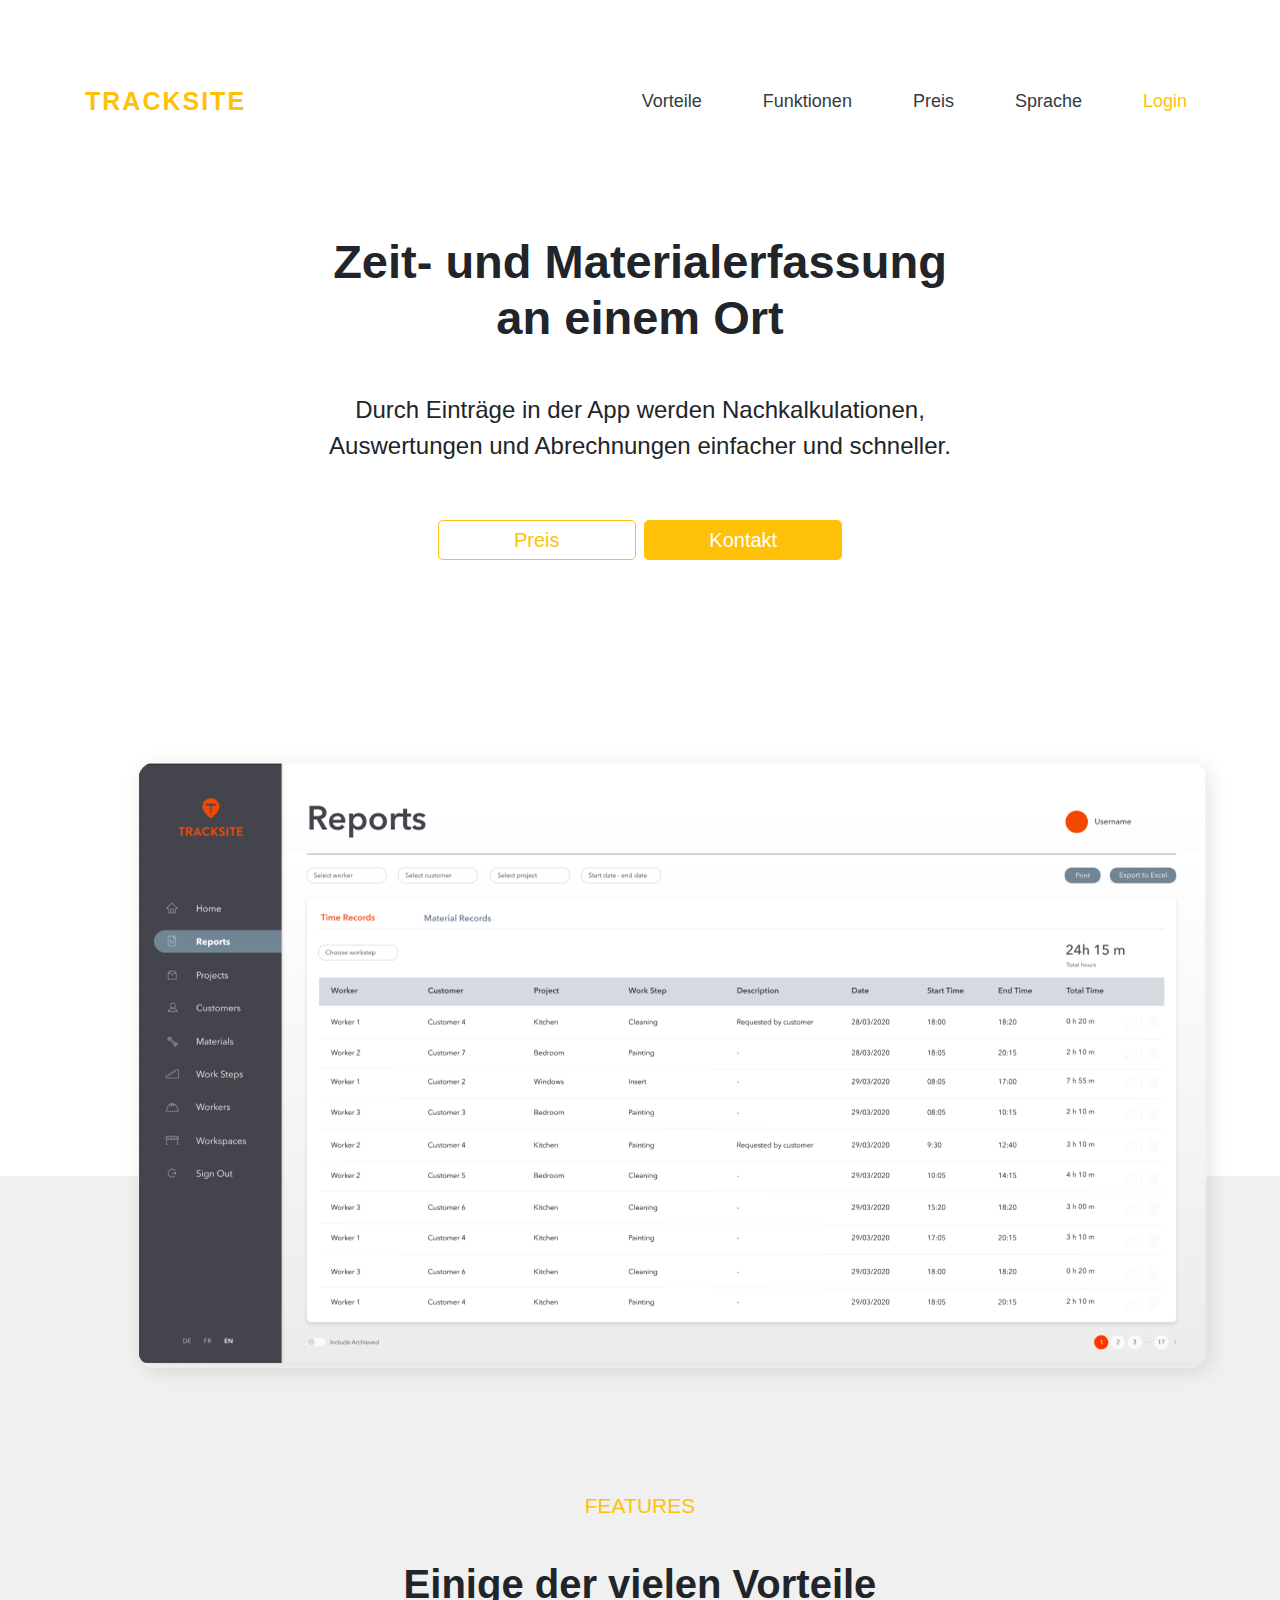
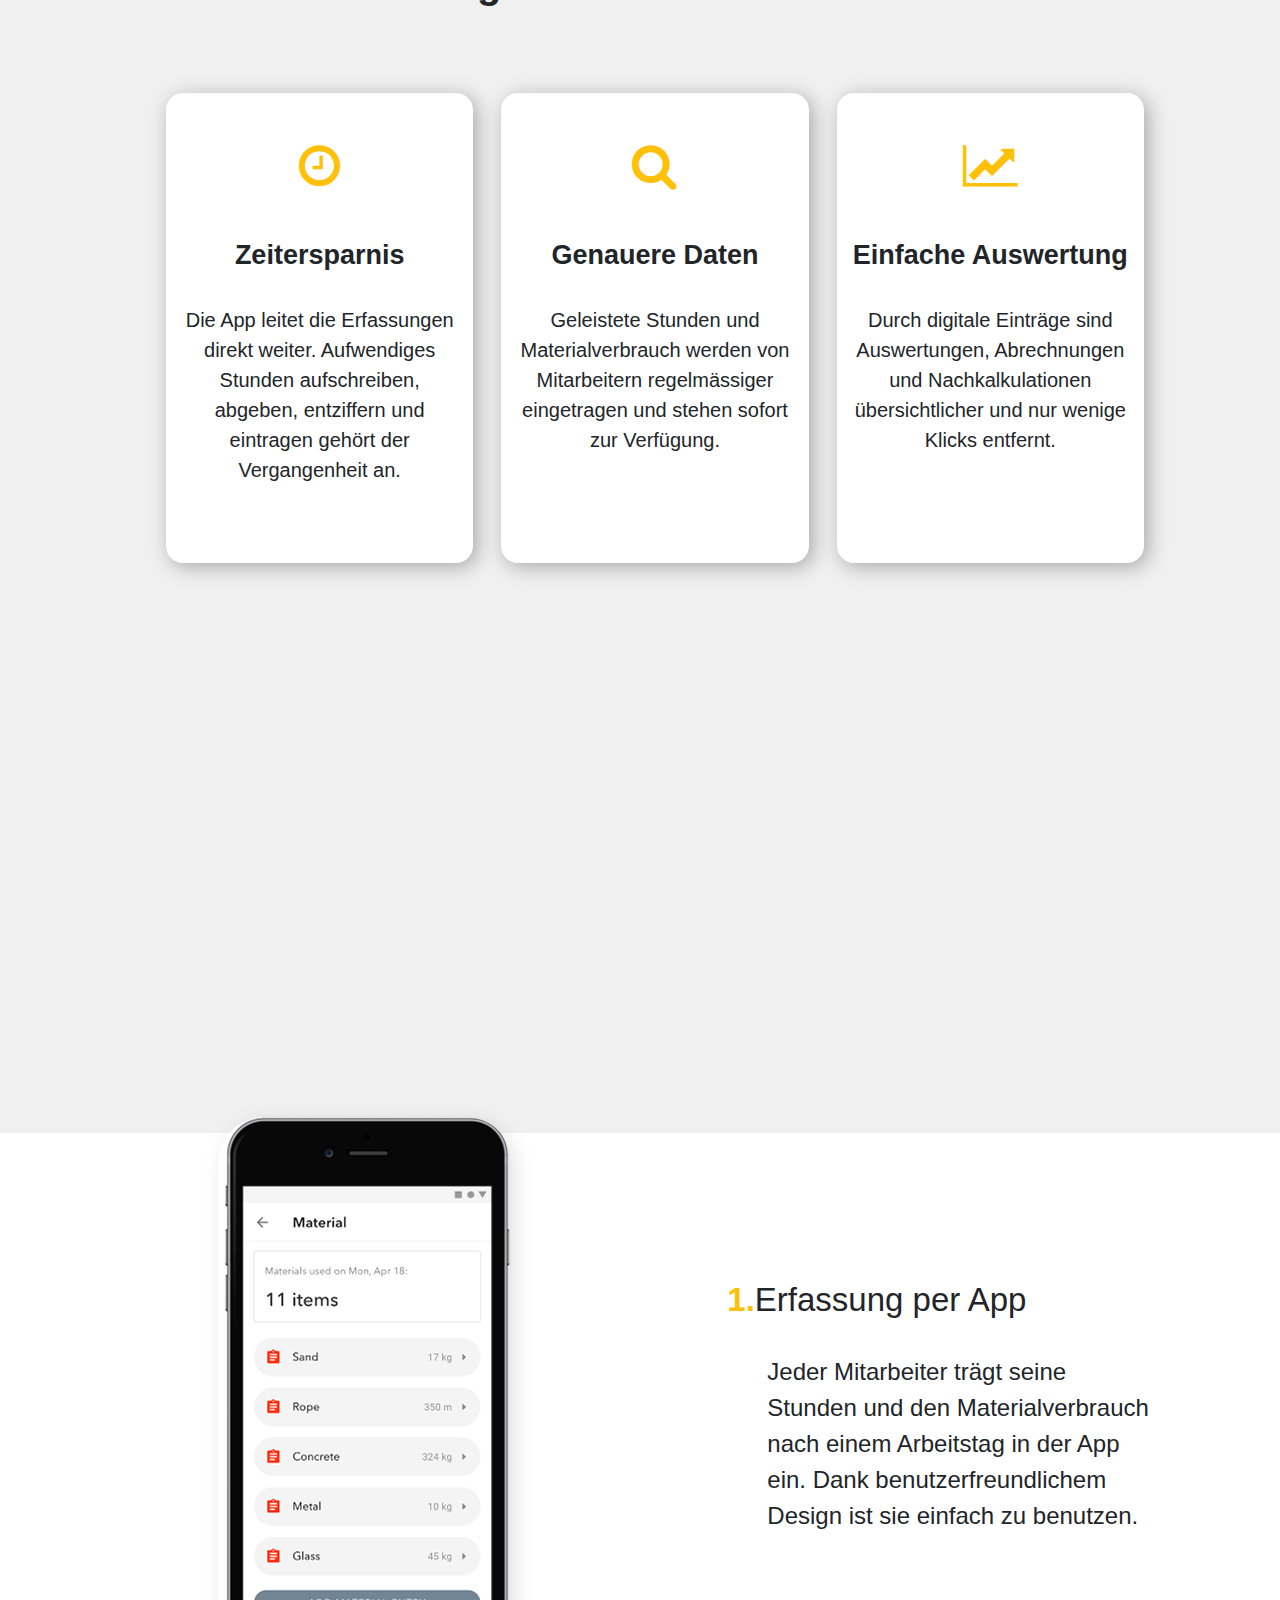
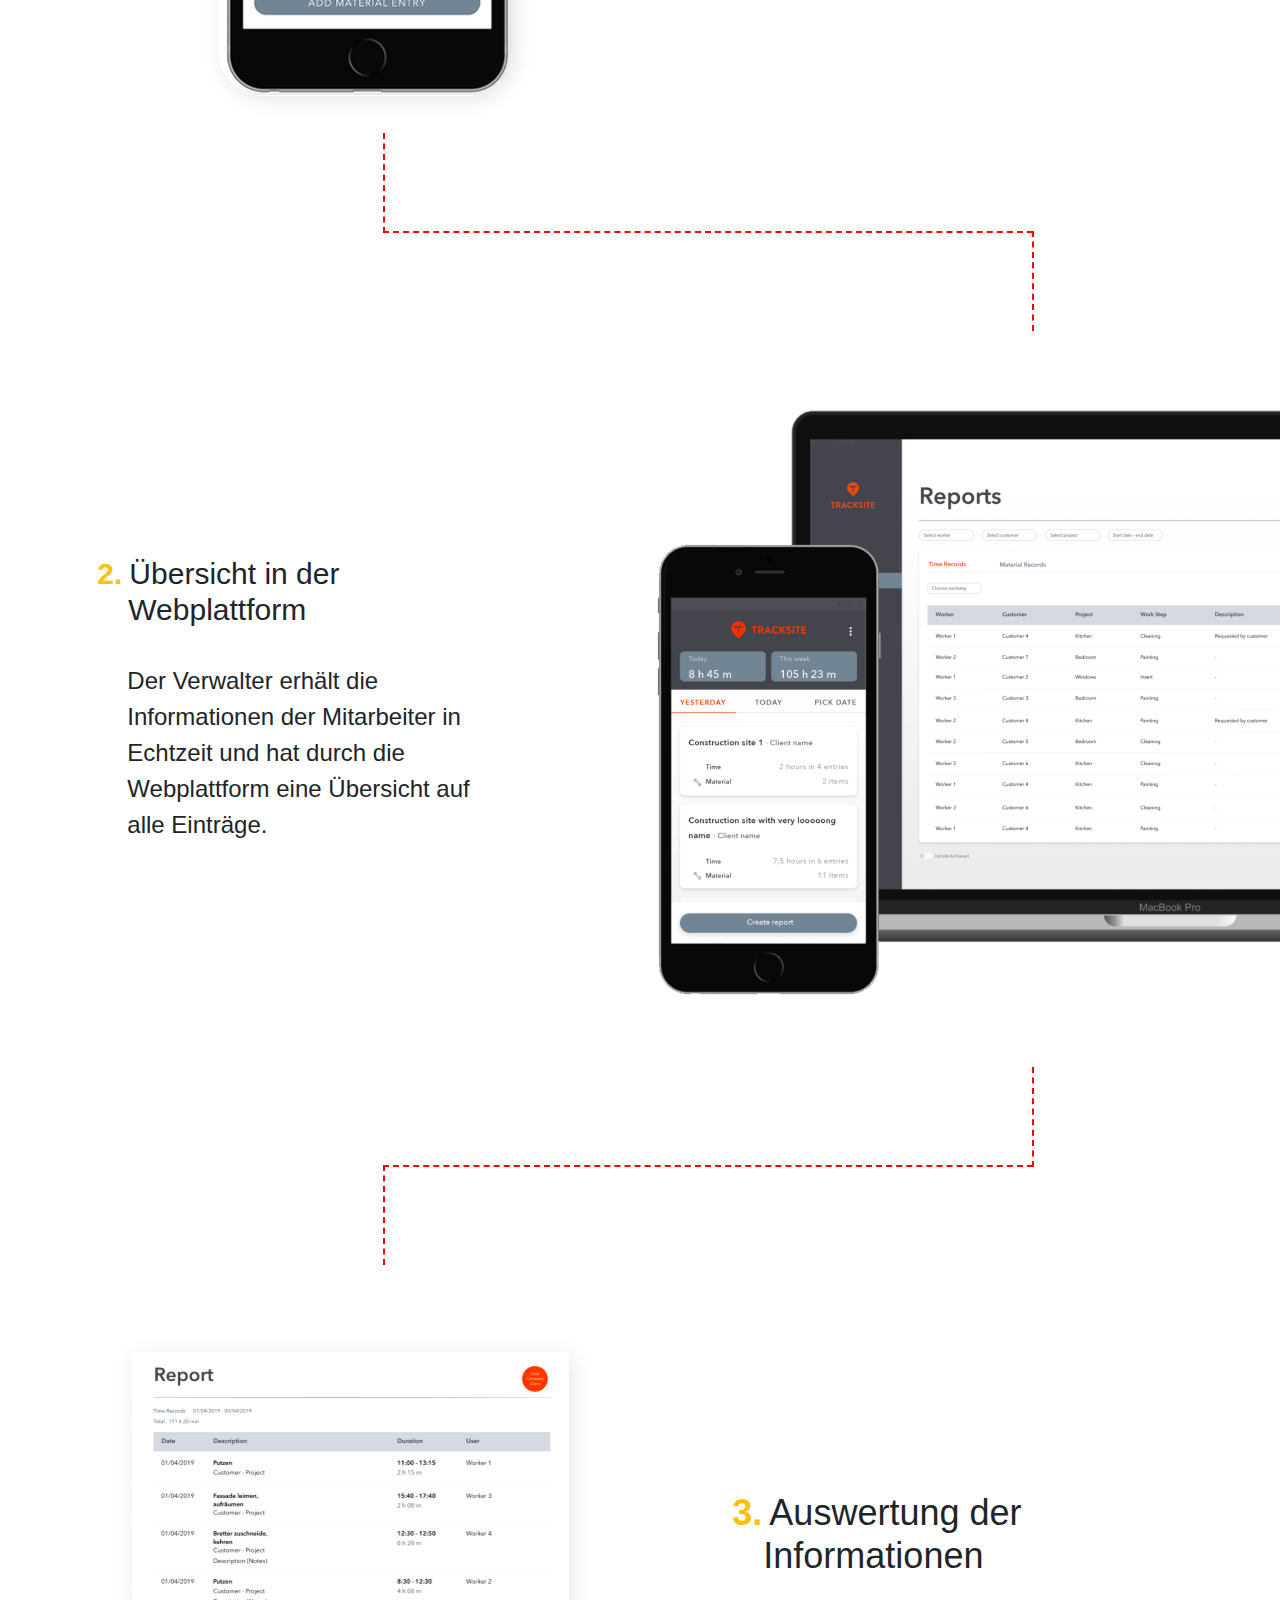
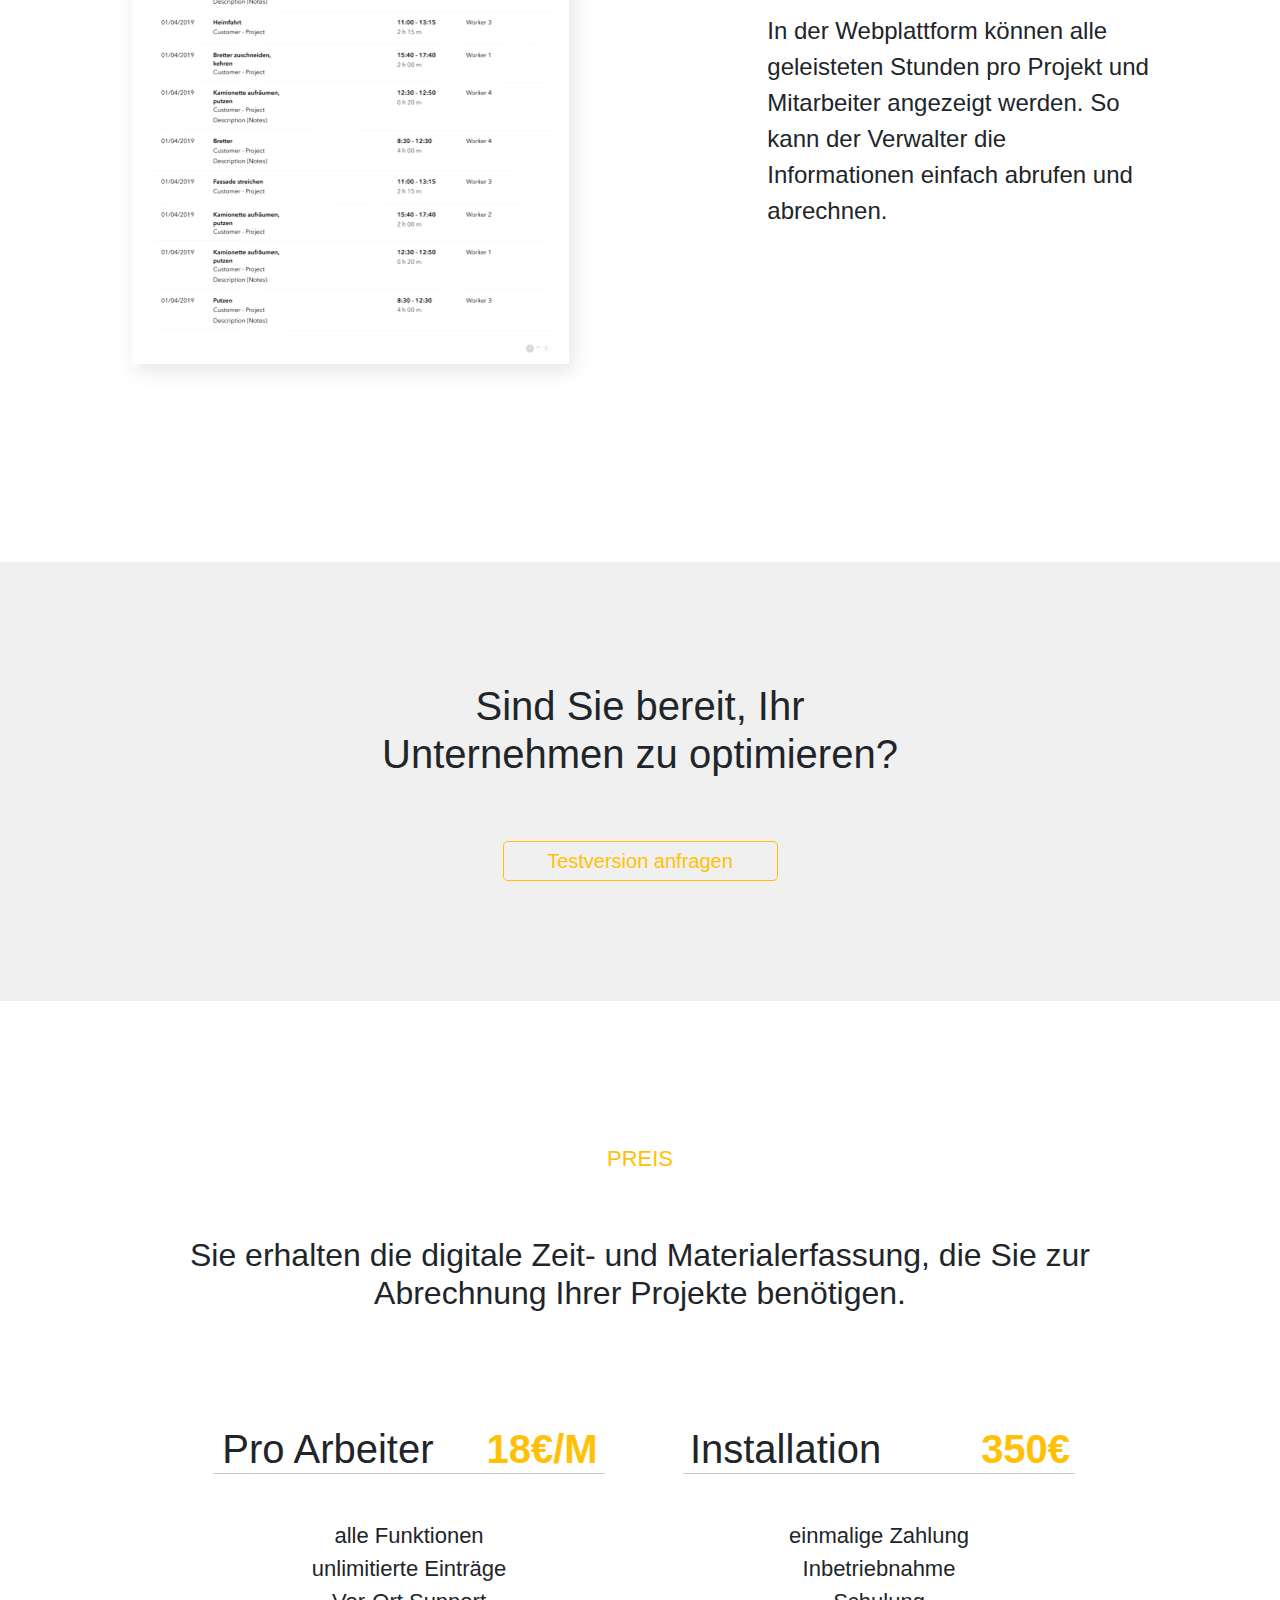
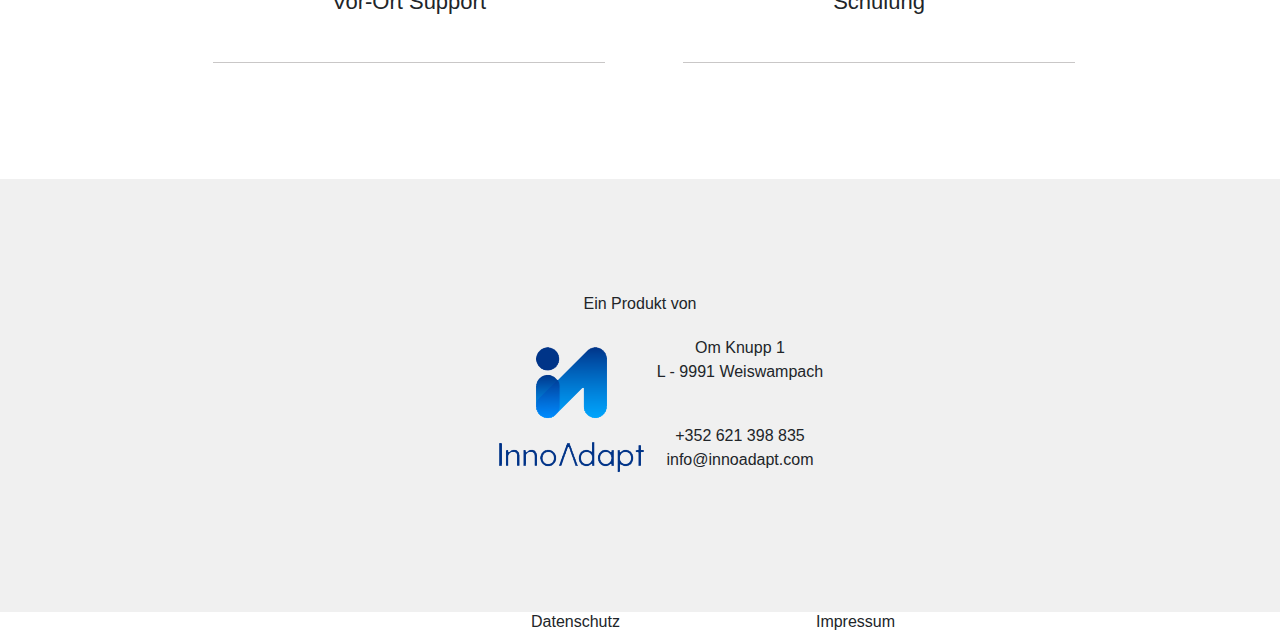
<file: index.html>
<!DOCTYPE html>
<html lang="en">
<head>
    <meta charset="UTF-8">
    <meta name="viewport" content="width=device-width, initial-scale=1.0">
    <!-- Latest compiled and minified CSS -->
<link rel="stylesheet" href="https://maxcdn.bootstrapcdn.com/bootstrap/4.5.2/css/bootstrap.min.css">

<!-- jQuery library -->
<script src="https://ajax.googleapis.com/ajax/libs/jquery/3.5.1/jquery.min.js"></script>

<!-- Popper JS -->
<script src="https://cdnjs.cloudflare.com/ajax/libs/popper.js/1.16.0/umd/popper.min.js"></script>

<!-- Latest compiled JavaScript -->
<script src="https://maxcdn.bootstrapcdn.com/bootstrap/4.5.2/js/bootstrap.min.js"></script>
<link rel="stylesheet" href="https://cdnjs.cloudflare.com/ajax/libs/font-awesome/4.7.0/css/font-awesome.min.css">
<link rel="stylesheet" href="style.css">
    <title>Document</title>

</head>
<body>
    
    <nav class="navbar navbar-expand-md  navbarmarjn">
        <div class="container navbartext">
            <a href="#" class="navbar-brand text-warning brandname">TRACKSITE</a>
            <button class="navbar-toggler btn-warning bg-dark" data-toggle="collapse" data-target="#navbarul">
                <span class="navbar-toggler-icon "> </span>
            </button>
            <div class="collapse navbar-collapse navbaritem" id="navbarul">
                <ul class="navbar-nav text-center ml-auto">
                    <li class="nav-item"><a href="#" class="nav-link text-dark">Vorteile</a></li>
                    <li class="nav-item"><a href="#" class="nav-link text-dark">Funktionen</a></li>
                    <li class="nav-item"><a href="#" class="nav-link text-dark">Preis</a></li>
                    <li class="nav-item"><a href="#" class="nav-link text-dark">Sprache</a></li>
                    <li class="nav-item"><a href="#" class="nav-link text-warning">Login</a></li>
                </ul>
            </div>
        </div>
    </nav>
    <div class="container text-center contant">
        <h1>Zeit- und Materialerfassung an einem Ort</h1>
        <p>Durch Einträge in der App werden Nachkalkulationen, Auswertungen und Abrechnungen einfacher und schneller.</p>
        <button class="btn btn-white btn-outline-warning  btn-lg">Preis</button>
        <button class="btn btn-warning text-white btn-lg">Kontakt</button>
    </div>
    <section class="container-fluid "></section>
        <div class="container imgt">
            <img src="pick/img_1.png" alt="track">
        </div>
        <div class="container-fluid text-center services">
            <h3 class="text-warning">FEATURES</h3>
            <h1>Einige der vielen Vorteile</h1>
            <div class="row service_cards">
                <div class=" col-lg-4 col-md-4 col-sm-4 col-10 d-block m-auto card_1" >
                    <div class="d-block m-auto imgsating"><i class="text-warning fa fa-clock-o fa-3x"></i></div>
                    <h2>Zeitersparnis</h2>
                    <p>Die App leitet die Erfassungen direkt weiter. Aufwendiges Stunden aufschreiben, abgeben, entziffern und eintragen gehört der Vergangenheit an. </p>
                </div>    
                <div class="col-lg-4 col-md-4 col-sm-4 col-10 d-block m-auto card_2 ">
                    <div class="imgsetting d-block m-auto imgsating"><i class="text-warning fa fa-search fa-3x"></i></div>
                    <h2>Genauere Daten</h2>
                    <p>Geleistete Stunden und Materialverbrauch werden von Mitarbeitern regelmässiger eingetragen und stehen sofort zur Verfügung.</p>    
                </div>
                <div class="col-lg-4 col-md-4 col-sm-4 col-10 d-block m-auto card_3">
                    <div class="imgsetting d-block m-auto imgsating"><i class="text-warning fa fa-line-chart fa-3x"></i></div>
                    <h2>Einfache Auswertung</h2>
                    <p>Durch digitale Einträge sind Auswertungen, Abrechnungen und Nachkalkulationen übersichtlicher und nur wenige Klicks entfernt. </p>    
                </div>
            </div>
        </div>
    </section>

    <section class=" container-fluid  imgdetal">
        <h3 class="text-warning text-center">TECHNIK</h3>
        <h1 class="text-center">So funktioniert’s</h1>
        <div class="row mobil_1 ">
            <div class="col-lg-2 col-md-2 col-sm-2 col-10 d-block m-auto imgset">
                <img src="pick/mobil_1.png" alt="mobil_1">
            </div>
            <div class="col-lg-2 col-md-2 col-sm-2 col-10 d-block m-auto textset">
                <h4><b class="text-warning">1.</b>Erfassung per App</h4>
                <p>Jeder Mitarbeiter trägt seine Stunden und den Materialverbrauch nach einem Arbeitstag in der App ein. Dank benutzerfreundlichem Design ist sie einfach zu benutzen.</p>
            </div>
        </div>

        <div class="lineone"></div>

        <div class="row mobil_2">
            <div class="col-lg-2 col-md-2 col-sm-2 col-10 d-block m-auto textset">
                <h4><b class="text-warning">2.</b>Übersicht in der Webplattform</h4>
                <p>Der Verwalter erhält die Informationen der Mitarbeiter in Echtzeit und hat durch die Webplattform eine Übersicht auf alle Einträge.</p>
            </div >
            <div class="col-lg-2 col-md-2 col-sm-2 col-10 d-block m-auto imgset2">
                <img src="pick/mobil_2.png" alt="mobil_2">
            </div>   
        </div>

        <div class="lineone_2"></div>

        <div class="row mobil_3">
            <div class="col-lg-2 col-md-2 col-sm-2 col-10 d-block m-auto imgset3">
                <img src="pick/mobil_3.png" alt="mobil_3">
            </div>
            <div class="col-lg-2 col-md-2 col-sm-2 col-10 d-block m-auto textset">
                <h4><b class="text-warning">3.</b>Auswertung der Informationen</h4>
                <p>In der Webplattform können alle geleisteten Stunden pro Projekt und Mitarbeiter angezeigt werden. So kann der Verwalter die Informationen einfach abrufen und abrechnen.</p>
            </div>
        </div>

    </section>
    <div class="container-fluid text-center infor">
        <h1>Sind Sie bereit, Ihr Unternehmen zu optimieren?</h1>
        <button class="btn btn-white btn-outline-warning  btn-lg">Testversion anfragen</button>
    </div>

    <section class="container text-center price">
         <h3 class="text-warning">PREIS</h3>
         <h2>Sie erhalten die digitale Zeit- und Materialerfassung, die Sie zur Abrechnung Ihrer Projekte  benötigen.</h2>

         <div class="row">
            <div class="col-lg-2 col-md-2 col-sm-2 col-10 d-block m-auto price1">
                <h1>Pro Arbeiter<b class="text-warning">18€/M</b></h1>
                
                <p>alle Funktionen unlimitierte Einträge Vor-Ort Support</p>
                
            </div>
            <div class="col-lg-2 col-md-2 col-sm-2 col-10 d-block m-auto price2">
                <h1>Installation<b class="text-warning">350€</b></h1>
    
                <p>einmalige Zahlung Inbetriebnahme Schulung</p>
            
            </div>
        </div>
    </section>
    <section class="container-fluid text-center links">
        <h6>Ein Produkt von</h6>
        <div class="row link">
            <div class="col-lg-2 col-md-2 col-sm-2 col-10 d-block m-auto link_logo">
                <img src="pick/logo.png" alt="logo">
            </div>
            <div class="col-lg-2 col-md-2 col-sm-2 col-10 d-block m-auto link_cantant">
               <p class="p1">Om Knupp 1</p>
               <p>L - 9991 Weiswampach</p><br>
               <p class="p1">+352 621 398 835</p>
               <p> info@innoadapt.com</p>
            </div>
        </div>
    </section>
    <footer class=" d-inline d-flex text-center "><h6>Datenschutz</h6> <h6 class="c2">Impressum</h6></footer>
       
</body>
</html>
</file>
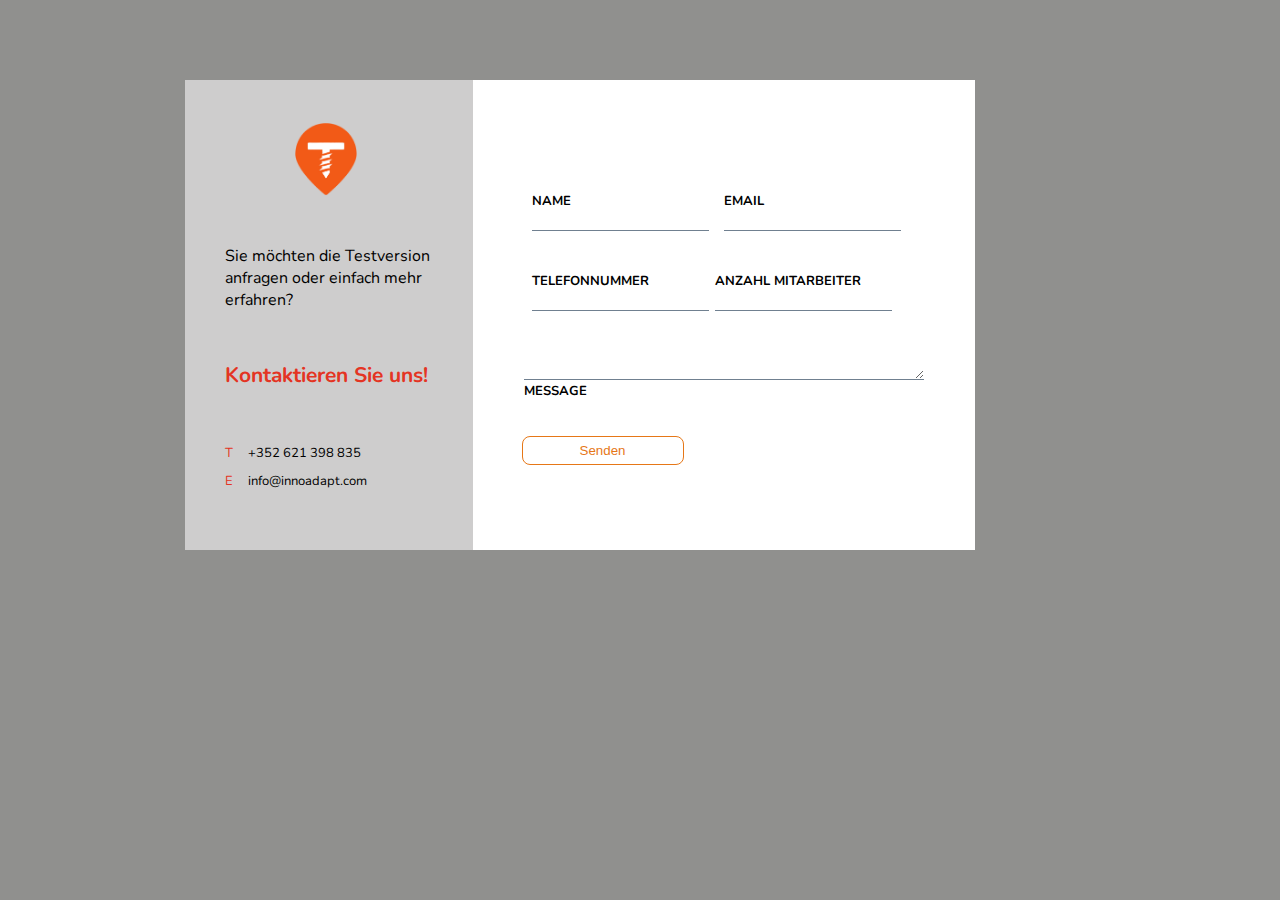
<file: loginForm/login.html>
<!DOCTYPE html>
<html lang="en">
<head>
    <meta charset="UTF-8">
    <meta name="viewport" content="width=device-width, initial-scale=1.0">
    <link rel="preconnect" href="https://fonts.gstatic.com">
<link href="https://fonts.googleapis.com/css2?family=Nunito:wght@300&display=swap" rel="stylesheet">
    <link rel="stylesheet" href="style.css">
    <title>Document</title>
</head>
<body>
    <section>
            <div class="contat">
                <img src="../pick/logo1.png" alt="l1">
                <p class="p1">Sie möchten die Testversion anfragen oder einfach mehr erfahren?</p>
                <h3>Kontaktieren Sie uns!</h3>
                <p class="p2"><span>T</span>+352 621 398 835</p>
                <p class="p2"><span>E</span>info@innoadapt.com</p>
            </div>
            <div class="formbox">
                <form>
                    <div class="from-row">
                        <div class="inputbx">
                            <label>NAME</label>
                            <input type="text">
                        </div>
                        <div class="inputbx">
                            <label>EMAIL</label>
                            <input type="email">
                        </div>
                    </div>
                    <div class="from-row">
                        <div class="inputbx">
                            <label>TELEFONNUMMER</label>
                            <input type="text">
                        </div>
                        <div class="inputbx">
                            <label>ANZAHL MITARBEITER</label>
                            <input type="text">
                        </div>
                    </div>
                    <div class="textare">
                        
                        <textarea></textarea>
                        <label>MESSAGE</label>
                    </div>
                    <div class="butn">
                        <button>Senden</button>
                    </div>
                </form>
    </section>
</body>
</html>
</file>
<file: style.css>
.navbarmarjn{
  margin-top: 70px;
}
.navbarmarjn .navbartext .brandname{ 
  font-weight: bold;
  font-size: 25px;
  letter-spacing: 2px;
}
.navbaritem ul li{
  padding-left: 45px;
  font-size: 18px;
}
.contant{
  padding-top: 100px;
}
.contant h1{
  font-size: 47px;
  font-weight: 800;
  padding: 0px 226px;
}
.contant p{ 
  padding: 38px 243px;
  font-size: 24px;
}
.contant button{
  width: 198px;
  padding: 4px;
  margin: 2px;
}
.imgt img{
  position: relative;
  margin: 200px 53px 0;
  border-radius: 18px;
  box-shadow: 4px 4px 20px rgba(0,0,0,0.1);
  z-index: 1;
}
.services{
  position: absolute;
  height: 173vh;
  top: 1176px;
  background-color: rgb(240, 240, 240);
}
.services h3{
    padding-top: 317px;
    font-size: 21px;
}
.services h1{
  margin: 42px 0 85px ;
  font-weight: bold;
}
.services .service_cards{
  margin: 0 164px;
}
.service_cards .card_1{
  right: 13px;
  height: 470px;
  border-radius: 17px;
  background-color: white;
  box-shadow: 4px 4px 20px rgba(0,0,0,0.3); 
}
.card_1 .imgsating{
  padding: 49px 0;
}
.card_1 h2{
  font-weight: bold;
  font-size: 27px;
}
.card_1 p{
  padding-top: 25px;
  font-size: 20px;
}
.service_cards .card_2{
  left: 15px;
  height: 470px;
  border-radius: 17px;
  background-color: white;
  box-shadow: 4px 4px 20px rgba(0,0,0,0.3); 
}
.card_2 .imgsating{
  padding: 49px 0;
}
.card_2 h2{
  font-weight: bold;
  font-size: 27px;
}
.card_2 p{
  padding-top: 25px;
  font-size: 20px;
}
.service_cards .card_3{
  left: 43px;
  height: 470px;
  border-radius: 17px;
  background-color: white;
  box-shadow: 4px 4px 20px rgba(0,0,0,0.3); 
}
.card_3 .imgsating{
  padding: 49px 0;
}
.card_3 h2{
  font-weight: bold;
  font-size: 27px;
}
.card_3 p{
  padding-top: 25px;
  font-size: 20px;
}
.imgdetal{
  margin-top: 1000px;
}
.imgdetal h3{
  font-size: 21px;
  padding-top: 90px;
}
.imgdetal h1{
  padding-top: 38px;
  font-weight: bold;
}
.imgdetal .mobil_1{
  margin-top: 140px;
}
.mobil_1 .imgset{
  right: 10px;
}
.imgset img{
  border-radius: 46px;
  box-shadow: 4px 4px 20px rgba(0,0,0,0.1);
}
.mobil_1 .textset h4{
  margin: 0 -141px;
  font-size: 33px;
}
.mobil_1 .textset p{
  margin: 35px -101px 0;
  font-size: 24px;
}
.lineone{
  position: relative; 
  width: 650px;
  height: 100px;
  margin: 37px 368px;
  display: flex;
  align-items: center;
  justify-content: center;
  border-bottom: 2px dashed red;
  border-left: 2px dashed red;
}
.lineone:before {
  content: " ";
  position: absolute;
  width: 650px;
  height: 100px;
  margin-top: 198px;
  border-right: 2px dashed red;
}
.imgdetal .mobil_2{
  padding: 130px 0;
}
.mobil_2 .textset h4{
  margin: 0 -100px;
  font-size: 30px;
}
.mobil_2 .textset h4 b{
  padding-right: 7px;
    margin-left: -31px;
}
.mobil_2 .textset p{
  margin: 35px -101px 0;
  font-size: 24px;
}
.mobil_2 .imgset2{
  right: 218px;
}
.lineone_2{
  position: relative; 
  width: 650px;
  height: 100px;
  margin: 37px 368px;
  display: flex;
  align-items: center;
  justify-content: center;
  border-top: 2px dashed red;
  border-left: 2px dashed red;
}
.lineone_2:before {
  content: " ";
  position: absolute;
  width: 650px;
  height: 100px;
  margin-top: -199px;
  border-right: 2px dashed red;
}
.imgdetal .mobil_3{
  padding: 50px 0;
}
.mobil_3 .imgset3{
  left: -97px;
}
.imgset3 img{
  box-shadow: 4px 4px 20px rgba(0,0,0,0.1);
}
.mobil_3 .textset h4{
  margin: 0 -105px;
  font-size: 36px;
}
.mobil_3 .textset h4 b{
  padding-right: 7px;
    margin-left: -31px;
}
.mobil_3 .textset p{
  margin: 35px -101px 0;
  font-size: 24px;
}
.infor{
  margin: 145px 0;
  background-color:  rgb(240, 240, 240);
}
.infor h1{
  padding: 120px 352px 55px;
}
.infor button{
  padding: 4px;
  width: 275px;
  margin-bottom: 120px;
}
.price h3{
  font-size: 22px;
}
.price h2{
  padding: 55px 89px 104px;
}
.price .price1{
  left: 55px;
 }
.price .price1 h1{
  margin: 0 -120px;
}
.price .price1 h1 b{
  padding-left: 53px;
}
.price .price1 p{
  border-bottom: 1px solid rgb(201, 199, 199);
    border-top: 1px solid rgb(201, 199, 199);
    padding: 45px 96px;
    font-size: 22px;
    width: 392px;
    height: 190px;
    margin-left: -117px;
}
.price .price2{
  right: 45px;
}
.price .price2 h1{
  margin: 0 -120px;
}
.price .price2 h1 b{
  padding-left: 100px;
}
.price .price2 p{
  border-bottom: 1px solid rgb(201, 199, 199);
  border-top: 1px solid rgb(201, 199, 199);
  padding: 45px 96px;
  font-size: 22px;
  width: 392px;
  height: 190px;
  margin-left: -117px;
}
.links{
margin-top: 100px;
background-color:  rgb(240, 240, 240);
}
.links h6{
  padding: 115px 0 7px;
}
.link{
  padding-bottom: 115px;
}
.links .link .link_logo{ 
  left: 250px;
  padding-bottom: 8px;
}
.links .link .link_cantant{
  right: 220px;
}
.link_cantant .p1{
  margin-bottom: 0;
}
footer{
  margin: 0 531px;
}
footer .c2{
  padding-left: 196px;
}

/*********************************************************************************/

@media screen and (max-width:1112px){
  .navbaritem ul li {
    padding-left: 28px;
    font-size: 18px;
  }
  .navbarmarjn{
    margin: 15px;
  }
  .contant h1 {
    font-size: 42px;
    padding: 0 165px;
  }
  .contant p {
    padding: 16px 159px;
    font-size: 19px;
  }
  .contant button {
    width: 173px;
    padding: 2px;
  }
  .imgt img {
    width: 931px;
    margin: 188px 0 0;
  }
  .services {
    top: 1023px;
    height: 142vh;
  }
  .services h3 {
    padding-top: 200px;
  } 
  .services h1 {
    font-size: 36px
  }
  .services .service_cards {
    margin: 0 50px 0 26px;
  }
  .service_cards .card_1 {
    height: 400px;
  }
  .card_1 .imgsating {
    padding: 25px 0 9px;
  }
  .card_1 h2 {
    padding-top: 20px;
    font-size: 25px;
  }
  .card_1 p {
    padding-top: 43px;
    font-size: 19px;
  }
  .service_cards .card_2 {
    height: 400px;
  }
  .card_2 .imgsating {
    padding: 25px 0 9px;
  }
  .card_2 h2 {
    padding-top: 20px;
    font-size: 25px;
  }
  .card_2 p {
    padding-top: 52px;
    font-size: 19px;
  }
  .service_cards .card_3 {
    height: 400px;
  }
  .card_3 .imgsating {
    padding: 25px 0 9px;
  }
  .card_3 h2 {
    padding-top: 20px;
    font-size: 25px;
  }
  .card_3 p {
    padding-top: 52px;
    font-size: 19px;
  }
  .lineone {
    width: 482px;
    height: 54px;
    margin: 37px 153px;
  }
  .lineone:before {
    width: 484px;
    height: 62px;
    margin-top: 115px;
  }
  .lineone_2 {
    width: 482px;
    height: 54px;
    margin: 37px 153px;
  }
  .lineone_2:before {
    width: 487px;
    height: 54px;
    margin-top: -107px;
  }
  .imgdetal {
    margin-top: 780px;
  }
  .mobil_1 .imgset {
    right: 75px;
  }
  .imgset img {
    width: 208px;
    border-radius: 28px;
  }
  .mobil_1 .textset h4 {
    width: 239px;
    margin:-113px -188px 0;
    font-size: 26px;
  }
  .mobil_1 .textset p {
    margin: 19px 0px 0 -165px;
    font-size: 19px;
  }
  .mobil_2 .imgset2 {
    right: 171px;
  }
  .mobil_2 .imgset2 img{
    width: 491px
  }
  .mobil_2 .textset h4 {
    margin: 0 -86px;
    font-size: 27px;
  }
  .mobil_2 .textset p {
    margin: 24px -83px 0;
    font-size: 20px;
  }
  .imgset3 img {
    width: 290px;
  }
  .mobil_3 .textset h4 {
    font-size: 25px;
  }
  .mobil_3 .textset p {
    font-size: 19px;
  }
  .infor {
    margin: 70px 0;
  }
  .infor h1 {
    padding: 120px 87px 55px;
  }
  .price .price1 {
    left: -14px;
  }
  .price .price1 h1 {
    margin: 0 -107px;
    font-size: 29px;
  }
  .price .price1 p {
    padding: 45px 61px;
    width: 319px;
  }
  .price .price2 h1 {
    margin: 0 -83px;
    font-size: 29px;
  }
  .price .price2 p {
    padding: 45px 61px;
    width: 319px;
    margin-left: -84px;
  }
  .links h6 {
    padding: 75px 0 34px;
  }
  .link {
    padding-bottom: 30px;
  }
  .links .link .link_logo {
    left: 429px;
  }
  .links .link .link_cantant {
    right: 457px;
  }
  .links .link .link_cantant p {
    width: 163px;
  }
  footer {
    margin: 0 352px;
  }

/*********************************************************************************/

@media screen and (max-width:1024px){
  .navbaritem ul li {
    padding-left: 28px;
    font-size: 18px;
  }
  .navbarmarjn{
    margin: 15px;
  }
  .contant h1 {
    font-size: 42px;
    padding: 0 165px;
  }
  .contant p {
    padding: 16px 159px;
    font-size: 19px;
  }
  .contant button {
    width: 173px;
    padding: 2px;
  }
  .imgt img {
    width: 931px;
    margin: 188px 0 0;
  }
  .services {
    top: 1023px;
    height: 55rem;
  }
  .services h3 {
    padding-top: 200px;
  } 
  .services h1 {
    font-size: 36px
  }
  .services .service_cards {
    margin: 0 50px 0 26px;
  }
  .service_cards .card_1 {
    height: 400px;
  }
  .card_1 .imgsating {
    padding: 25px 0 9px;
  }
  .card_1 h2 {
    padding-top: 20px;
    font-size: 25px;
  }
  .card_1 p {
    padding-top: 43px;
    font-size: 19px;
  }
  .service_cards .card_2 {
    height: 400px;
  }
  .card_2 .imgsating {
    padding: 25px 0 9px;
  }
  .card_2 h2 {
    padding-top: 20px;
    font-size: 25px;
  }
  .card_2 p {
    padding-top: 52px;
    font-size: 19px;
  }
  .service_cards .card_3 {
    height: 400px;
  }
  .card_3 .imgsating {
    padding: 25px 0 9px;
  }
  .card_3 h2 {
    padding-top: 20px;
    font-size: 25px;
  }
  .card_3 p {
    padding-top: 52px;
    font-size: 19px;
  }
  .lineone {
    width: 482px;
    height: 54px;
    margin: 37px 153px;
  }
  .lineone:before {
    width: 484px;
    height: 62px;
    margin-top: 115px;
  }
  .lineone_2 {
    width: 482px;
    height: 54px;
    margin: 37px 153px;
  }
  .lineone_2:before {
    width: 487px;
    height: 54px;
    margin-top: -107px;
  }
  .imgdetal {
    margin-top: 780px;
  }
  .mobil_1 .imgset {
    right: 75px;
  }
  .imgset img {
    width: 208px;
    border-radius: 28px;
  }
  .mobil_1 .textset h4 {
    width: 239px;
    margin:-113px -188px 0;
    font-size: 26px;
  }
  .mobil_1 .textset p {
    margin: 19px 0px 0 -165px;
    font-size: 19px;
  }
  .mobil_2 .imgset2 {
    right: 171px;
  }
  .mobil_2 .imgset2 img{
    width: 491px
  }
  .mobil_2 .textset h4 {
    margin: 0 -86px;
    font-size: 27px;
  }
  .mobil_2 .textset p {
    margin: 24px -83px 0;
    font-size: 20px;
  }
  .imgset3 img {
    width: 290px;
  }
  .mobil_3 .textset h4 {
    font-size: 25px;
  }
  .mobil_3 .textset p {
    font-size: 19px;
  }
  .infor {
    margin: 70px 0;
  }
  .infor h1 {
    padding: 120px 87px 55px;
  }
  .price .price1 {
    left: -14px;
  }
  .price .price1 h1 {
    margin: 0 -107px;
    font-size: 29px;
  }
  .price .price1 p {
    padding: 45px 61px;
    width: 319px;
  }
  .price .price2 h1 {
    margin: 0 -83px;
    font-size: 29px;
  }
  .price .price2 p {
    padding: 45px 61px;
    width: 319px;
    margin-left: -84px;
  }
  .links h6 {
    padding: 75px 0 34px;
  }
  .link {
    padding-bottom: 30px;
  }
  .links .link .link_logo {
    left: 429px;
  }
  .links .link .link_cantant {
    right: 457px;
  }
  .links .link .link_cantant p {
    width: 163px;
  }
  footer {
    margin: 0 250px;
  }

/*******************************************************************************/

@media screen and (max-width:900px){
  .navbaritem ul li {
    padding-left: 14px;
    font-size: 15px;
  }
  .navbarmarjn{
    margin: 0;
  }
  .contant h1 {
    font-size: 40px;
    padding: 0 62px;
    margin-top: -60px;
  }
  .contant p {
    padding: 16px 73px;
    font-size: 19px;
  }
  .contant button {
    width: 173px;
    padding: 2px;
  }
  .imgt img {
    width: 692px;
    margin: 93px 0 0;
  }
  .services {
    top: 715px;
    height: 142vh;
  }
  .services h3 {
    padding-top: 200px;
  } 
  .services h1 {
    font-size: 36px
  }
  .services .service_cards {
    margin: 0 50px 0 26px;
  }
  .service_cards .card_1 {
    height: 400px;
  }
  .card_1 .imgsating {
    padding: 25px 0 9px;
  }
  .card_1 h2 {
    padding-top: 20px;
    font-size: 25px;
  }
  .card_1 p {
    padding-top: 33px;
    font-size: 18px;
  }
  .service_cards .card_2 {
    height: 400px;
  }
  .card_2 .imgsating {
    padding: 25px 0 9px;
  }
  .card_2 h2 {
    padding-top: 20px;
    font-size: 25px;
  }
  .card_2 p {
    padding-top: 19px;
    font-size: 17px;
  }
  .service_cards .card_3 {
    height: 400px;
  }
  .card_3 .imgsating {
    padding: 25px 0 9px;
  }
  .card_3 h2 {
    padding-top: 20px;
    font-size: 25px;
  }
  .card_3 p {
    padding-top: 19px;
    font-size: 17px;
  }
  .lineone {
    width: 482px;
    height: 54px;
    margin: 37px 153px;
  }
  .lineone:before {
    width: 484px;
    height: 62px;
    margin-top: 115px;
  }
  .lineone_2 {
    width: 482px;
    height: 54px;
    margin: 37px 153px;
  }
  .lineone_2:before {
    width: 487px;
    height: 54px;
    margin-top: -107px;
  }
  .imgdetal {
    margin-top: 780px;
  }
  .mobil_1 .imgset {
    right: 75px;
  }
  .imgset img {
    width: 208px;
    border-radius: 28px;
  }
  .mobil_1 .textset h4 {
    width: 239px;
    margin:-113px -188px 0;
    font-size: 26px;
  }
  .mobil_1 .textset p {
    margin: 19px 0px 0 -165px;
    font-size: 19px;
  }
  .mobil_2 .imgset2 {
    right: 171px;
  }
  .mobil_2 .imgset2 img{
    width: 450px
  }
  .mobil_2 .textset h4 {
    margin: 0 -86px;
    font-size: 27px;
  }
  .mobil_2 .textset p {
    margin: 24px -83px 0;
    font-size: 20px;
  }
  .imgset3 img {
    width: 290px;
  }
  .mobil_3 .textset h4 {
    font-size: 25px;
  }
  .mobil_3 .textset p {
    font-size: 19px;
  }
  .infor {
    margin: 70px 0;
  }
  .infor h1 {
    padding: 120px 87px 55px;
  }
  .price .price1 {
    left: -14px;
  }
  .price .price1 h1 {
    margin: 0 -107px;
    font-size: 29px;
  }
  .price .price1 p {
    padding: 45px 61px;
    width: 319px;
  }
  .price .price2 h1 {
    margin: 0 -83px;
    font-size: 29px;
  }
  .price .price2 p {
    padding: 45px 61px;
    width: 319px;
    margin-left: -84px;
  }
  .links h6 {
    padding: 75px 0 34px;
  }
  .link {
    padding-bottom: 30px;
  }
  .links .link .link_logo {
    left: 294px;
  }
  .links .link .link_cantant {
    right: 400px;
  }
  .links .link .link_cantant p {
    width: 163px;
  }
  footer {
    margin: 0 250px;
  }

/***************************************************************************/

@media screen and (max-width:800px){
  .navbaritem ul li {
    padding-left: 14px;
    font-size: 15px;
  }
  .navbarmarjn{
    margin: 0;
  }
  .contant h1 {
    font-size: 40px;
    padding: 0 62px;
    margin-top: -60px;
  }
  .contant p {
    padding: 16px 73px;
    font-size: 19px;
  }
  .contant button {
    width: 173px;
    padding: 2px;
  }
  .imgt img {
    width: 692px;
    margin: 93px 0 0;
  }
  .services {
    top: 715px;
    height: 142vh;
  }
  .services h3 {
    padding-top: 200px;
  } 
  .services h1 {
    font-size: 36px
  }
  .services .service_cards {
    margin: 0 50px 0 26px;
  }
  .service_cards .card_1 {
    height: 400px;
  }
  .card_1 .imgsating {
    padding: 25px 0 9px;
  }
  .card_1 h2 {
    padding-top: 20px;
    font-size: 25px;
  }
  .card_1 p {
    padding-top: 33px;
    font-size: 18px;
  }
  .service_cards .card_2 {
    height: 400px;
  }
  .card_2 .imgsating {
    padding: 25px 0 9px;
  }
  .card_2 h2 {
    padding-top: 20px;
    font-size: 25px;
  }
  .card_2 p {
    padding-top: 19px;
    font-size: 17px;
  }
  .service_cards .card_3 {
    height: 400px;
  }
  .card_3 .imgsating {
    padding: 25px 0 9px;
  }
  .card_3 h2 {
    padding-top: 20px;
    font-size: 25px;
  }
  .card_3 p {
    padding-top: 19px;
    font-size: 17px;
  }
  .lineone {
    width: 482px;
    height: 54px;
    margin: 37px 153px;
  }
  .lineone:before {
    width: 484px;
    height: 62px;
    margin-top: 115px;
  }
  .lineone_2 {
    width: 482px;
    height: 54px;
    margin: 37px 153px;
  }
  .lineone_2:before {
    width: 487px;
    height: 54px;
    margin-top: -107px;
  }
  .imgdetal {
    margin-top: 780px;
  }
  .mobil_1 .imgset {
    right: 75px;
  }
  .imgset img {
    width: 208px;
    border-radius: 28px;
  }
  .mobil_1 .textset h4 {
    width: 239px;
    margin:-113px -188px 0;
    font-size: 26px;
  }
  .mobil_1 .textset p {
    margin: 19px 0px 0 -165px;
    font-size: 19px;
  }
  .mobil_2 .imgset2 {
    right: 171px;
  }
  .mobil_2 .imgset2 img{
    width: 417px
  }
  .mobil_2 .textset h4 {
    margin: 0 -86px;
    font-size: 27px;
  }
  .mobil_2 .textset p {
    margin: 24px -83px 0;
    font-size: 20px;
  }
  .imgset3 img {
    width: 290px;
  }
  .mobil_3 .textset h4 {
    font-size: 25px;
  }
  .mobil_3 .textset p {
    font-size: 19px;
  }
  .infor {
    margin: 70px 0;
  }
  .infor h1 {
    padding: 120px 87px 55px;
  }
  .price .price1 {
    left: -14px;
  }
  .price .price1 h1 {
    margin: 0 -107px;
    font-size: 29px;
  }
  .price .price1 p {
    padding: 45px 61px;
    width: 319px;
  }
  .price .price2 h1 {
    margin: 0 -83px;
    font-size: 29px;
  }
  .price .price2 p {
    padding: 45px 61px;
    width: 319px;
    margin-left: -84px;
  }
  .links h6 {
    padding: 75px 0 34px;
  }
  .link {
    padding-bottom: 30px;
  }
  .links .link .link_logo {
    left: 294px;
  }
  .links .link .link_cantant {
    right: 400px;
  }
  .links .link .link_cantant p {
    width: 163px;
  }
  footer {
    margin: 0 192px;
  }
 
/*........................................................................*/

@media screen and (max-width:768px){
  .navbaritem ul li {
    padding-left: 14px;
    font-size: 15px;
  }
  .navbarmarjn{
    margin: 0;
  }
  .contant h1 {
    font-size: 40px;
    padding: 0 62px;
    margin-top: -60px;
  }
  .contant p {
    padding: 16px 73px;
    font-size: 19px;
  }
  .contant button {
    width: 173px;
    padding: 2px;
  }
  .imgt img {
    width: 692px;
    margin: 93px 0 0;
  }
  .services {
    top: 715px;
    height: 54rem;
  }
  .services h3 {
    padding-top: 200px;
  } 
  .services h1 {
    font-size: 36px
  }
  .services .service_cards {
    margin: 0 50px 0 26px;
  }
  .service_cards .card_1 {
    height: 400px;
  }
  .card_1 .imgsating {
    padding: 25px 0 9px;
  }
  .card_1 h2 {
    padding-top: 20px;
    font-size: 25px;
  }
  .card_1 p {
    padding-top: 33px;
    font-size: 18px;
  }
  .service_cards .card_2 {
    height: 400px;
  }
  .card_2 .imgsating {
    padding: 25px 0 9px;
  }
  .card_2 h2 {
    padding-top: 20px;
    font-size: 25px;
  }
  .card_2 p {
    padding-top: 19px;
    font-size: 17px;
  }
  .service_cards .card_3 {
    height: 400px;
  }
  .card_3 .imgsating {
    padding: 25px 0 9px;
  }
  .card_3 h2 {
    padding-top: 20px;
    font-size: 25px;
  }
  .card_3 p {
    padding-top: 19px;
    font-size: 17px;
  }
  .lineone {
    display: none !important;
  }
  .lineone_2 {
    display: none !important;
  }
  .imgdetal {
    margin-top: 780px;
  }
  .mobil_1 .imgset {
    right: 75px;
  }
  .imgset img {
    width: 208px;
    border-radius: 28px;
  }
  .mobil_1 .textset h4 {
    width: 239px;
    margin:-113px -188px 0;
    font-size: 26px;
  }
  .mobil_1 .textset p {
    margin: 19px 0px 0 -165px;
    font-size: 19px;
  }
  .mobil_2 .imgset2 {
    right: 171px;
  }
  .mobil_2 .imgset2 img{
    width: 406px
  }
  .mobil_2 .textset h4 {
    margin: 0 -86px;
    font-size: 27px;
  }
  .mobil_2 .textset p {
    margin: 24px -83px 0;
    font-size: 20px;
  }
  .imgset3 img {
    width: 290px;
  }
  .mobil_3 .textset h4 {
    font-size: 25px;
  }
  .mobil_3 .textset p {
    font-size: 19px;
  }
  .infor {
    margin: 70px 0;
  }
  .infor h1 {
    padding: 120px 87px 55px;
  }
  .price .price1 {
    left: -14px;
  }
  .price .price1 h1 {
    margin: 0 -107px;
    font-size: 29px;
  }
  .price .price1 p {
    padding: 45px 61px;
    width: 319px;
  }
  .price .price2 h1 {
    margin: 0 -83px;
    font-size: 29px;
  }
  .price .price2 p {
    padding: 45px 61px;
    width: 319px;
    margin-left: -84px;
  }
  .links h6 {
    padding: 75px 0 34px;
  }
  .link {
    padding-bottom: 30px;
  }
  .links .link .link_logo {
    left: 294px;
  }
  .links .link .link_cantant {
    right: 400px;
  }
  .links .link .link_cantant p {
    width: 163px;
  }
  footer {
    margin: 0 192px;
  }

  /*************************************************************************/

  @media screen and (max-width:600px){
   
    .contant button {
      width: 173px;
      padding: 2px;
    }
    .imgt img {
      width: 524px;
    }
    .services {
      top: 724px;
      height: 128vh;
    }
    .services .service_cards {
      margin: 0 37px 0 16px;
    }
    .service_cards .card_1 {
      height: 338px;
    }
    .card_1 .imgsating {
      padding: 25px 0 9px;
    }
    .card_1 h2 {
      padding-top: 4px;
      font-size: 21px;
    }
    .card_1 p {
      padding-top: 9px;
      font-size: 14px;
    }
    .service_cards .card_2 {
      height: 338px;
    }
    .card_2 .imgsating {
      padding: 25px 0 9px;
    }
    .card_2 h2 {
      padding-top: 4px;
      font-size: 21px;
    }
    .card_2 p {
      padding-top: 9px;
      font-size: 13px;
    }
    .service_cards .card_3 {
      height: 338px;
    }
    .card_3 .imgsating {
      padding: 25px 0 9px;
    }
    .card_3 h2 {
      padding-top: 4px;
      font-size: 21px;
    }
    .card_3 p {
      padding-top: 9px;
      font-size: 14px;
    }
    .lineone {
      display: none !important;
    }
    .lineone_2 {
      display: none !important;
    }
    .imgdetal {
      margin-top: 700px;
    }
    .mobil_1 .imgset {
      right: 75px;
    }
    .imgset img {
      width: 169px;
    }
    .mobil_1 .textset h4 {
      width: 239px;
      margin: -8px -188px 0;
    }
    .mobil_1 .textset p {
      margin: 19px 0px 0 -165px;
      font-size: 19px;
    }
    .mobil_2 .imgset2 {
      right: 171px;
    }
    .mobil_2 .imgset2 img{
      width: 335px;
      margin-left: 15px;
    }
    .mobil_2 .textset h4 {
      margin: 0 -64px;
      font-size: 23px;
    }
    .mobil_2 .textset p {
      margin: 24px -70px 0;
      font-size: 18px;
    }
    .imgset3 img {
      width: 247px;
    }
    .infor {
      margin: 70px 0;
    }
    .infor h1 {
      padding: 120px 87px 55px;
    }
    .price .price1 {
      left: -14px;
    }
    .price .price1 h1 {
      font-size: 20px;
    }
    .price .price1 p {
      padding: 32px 18px;
      width: 224px;
      height: 156px;
      font-size: 18px;
      margin-left: -83px;
    }
    .price .price2 h1 {
      margin: 0 -56px;
      font-size: 20px;
    }
    .price .price2 p {
      padding: 32px 24px;
      width: 247px;
      height: 156px;
      font-size: 18px;
      margin-left: -57px;
    }
    .links h6 {
      padding: 75px 0 34px;
    }
    .link {
      padding-bottom: 30px;
    }
    .links .link .link_logo {
      left: 237px;
    }
    .links .link .link_cantant {
      right: 400px;
    }
    .links .link .link_cantant p {
      width: 337px;
    }
    footer {
      margin: 0 111px;
    }
  
/*************************************************************************/

@media screen and (max-width:480px){
  .contant h1 {
    font-size: 37px;
    padding: 0 34px;
  }
  .contant p {
    padding: 0;
    font-size: 20px;
  }
  .imgt img {
    width: 420px;
    margin: 70px 0 0;
  }
  .services {
    height: 1490px;
  }
  .services h3 {
    padding-top: 135px;
  } 
  .services h1 {
    margin: 15px 0 100px;
    font-size: 2rem;
  }
  .services .service_cards{
    margin: 0;
  }
  .service_cards .card_1{
    height: 365px;
    bottom: 40px;
    right: 0;
  }
  .card_1 .imgsating {
    padding: 15px 0;
  }
  .card_1 h2 {
    padding-top: 6px;
    font-size: 29px;
  }
  .card_1 p {
    padding-top: 35px;
    font-size: 22px;
  }
  .service_cards .card_2{
    height: 365px;
    bottom: 20px;
    left: 0;
  }
  .card_2 .imgsating {
    padding: 15px 0;
  }
  .card_2 h2 {
    padding-top: 6px;
    font-size: 29px;
  }
  .card_2 p {
    padding-top: 35px;
    font-size: 22px;
  }
  .service_cards .card_3{
    height: 365px;
    left: 0;
  }
  .card_3 .imgsating {
    padding: 15px 0;
  }
  .card_3 h2 {
    padding-top: 6px;
    font-size: 29px;
  }
  .card_3 p {
    padding-top: 35px;
    font-size: 22px;
  }
  .imgdetal {
    margin-top: 1382px;
  }
  .imgdetal h1 {
    padding-top: 8px;
    font-size: 2rem;
  }
  .imgdetal .mobil_1 {
    margin-top: 57px;
  }
  .mobil_1 .imgset {
    position: relative;
    top: 265px;
  }
  .imgset img {
    width: 190px;
    margin-left: 95px;
    border-radius: 32px;
}
  .mobil_1 .textset {
    position: absolute;
    left: 25px;
  }
  .mobil_1 .textset h4 {
    margin: 0 0px;
    font-size: 28px;
  }
  .mobil_1 .textset p {
    margin: 25px 0px 0 14px;
    font-size: 17px;
  }
  .lineone {
    display: none !important;
  }
  .lineone_2 {
    display: none !important;
  }
  .mobil_2 .imgset2{
  margin: 0;
  }
  .mobil_2 .imgset2 img{
    width: 340px;
    margin-left: 239px;
  }
  .mobil_2 .textset{
   left: 25px;
  }
  .mobil_2 .textset h4{
    margin: 189px 0 0;
    font-size: 30px;
  }
  .mobil_2 .textset p{
    margin: 20px 0px 57px;
    font-size: 18px;
  }

  .mobil_3 .imgset3{
    position: relative;
    top: 195px;
    left: 0;
  }
  .imgset3 img{
    width: 265px;
    margin-left: 70px;
  }
  .mobil_3 .textset{
    position: absolute;
    top: 230rem;
    left: 25px;
  }
  .mobil_3 .textset h4{
    width: 20px;
    margin-left: 29px;
    font-size: 32px;
  }
  .mobil_3 .textset p{
    margin: 35px 0 0 30px;
    font-size: 17px
  }

  .infor {
    margin: 185px 0 0;
  }
  .infor h1 {
    padding: 41px 0px 45px;
    font-size: 30px;
    }
  .infor button {
    width: 210px;
    margin-bottom: 60px;
  }

  .price h3 {
    margin-top: 64px;
  }
  .price h2 {
    padding: 27px 0 70px;
    font-size: 25px;
  }
  .price .price1 {
    left: 58px;
    margin: 0 !important;
  }
  .price .price1 h1 {
    margin: 0;
    margin-left: -63px;
    font-size: 28px;
  }
  .price .price1 p {
    padding: 20px 45px 0;
    width: 294px;
    height: 145px;
    margin-left: 0px;
  }
  .price .price2 {
    margin: 0 !important;
}
  .price .price2 h1 {
    margin-left: 70px;
    font-size: 28px;
  }
  .price .price2 p {
    padding: 20px 52px 0;
    width: 305px;
    height: 145px;
    margin-left: 90px;
  }

  .links {
    margin-top: 50px;
  }
  .links h6 {
    padding: 85px 0 0;
    font-size: 25px;
  }
  .links .link .link_logo {
    padding-top: 25px;
    left: 0;
  }
  .links .link .link_cantant {
    right: 102px;
    width: 0 !important;
  }
  .links .link .link_cantant p {
    margin-left: 106px;
  }

  footer{
      margin: 0 41px;
  }
  footer .c2{
    padding-left: 195px;
  }

}


/**********************************************************************/

@media screen and (max-width:414px){
  .contant h1 {
    font-size: 35px;
  }
  .contant p {
    padding: 0;
    font-size: 18px;
  }
  .contant button {
    width: 140px;
    padding: 2px;
  }
  .services {
    top: 584px;
    height: 1490px;
  }
  .card_1 p {
    padding-top: 43px;
    font-size: 18px;
  }
  .card_2 p {
    padding-top: 43px;
    font-size: 18px;
  }
  .card_3 p {
    padding-top: 43px;
    font-size: 18px;
  }
  .imgt img {
    width: 358px;
    border-radius: 10px;
    box-shadow: 4px 4px 20px rgba(0,0,0,0.2);
  }
  .imgdetal h3 {
    font-size: 21px;
    padding-top: 132px;
  }
  .mobil_2 .imgset2 img {
    width: 312px;
    margin-left: 208px;
  }
  .mobil_3 .textset {
    top: 227rem;
  }
  .imgset3 img {
    width: 265px;
    margin: 53px 16px;
  }
  .price .price1 p {
    margin-left: -29px;
  }
  .price .price2 h1 {
    margin-left: 67px;
  }
  .price .price2 p {
    padding: 20px 68px 0;
    margin-left: 68px;
  }
  .links .link .link_cantant {
    right: 131px;
  }
  footer .c2 {
    padding-left: 150px;
  }
}  

/***********************************************************/

@media screen and (max-width: 412px){ 
  .contant p {
    padding: 0;
  }
  .services {
    top: 584px;
    height: 1490px;
  }
  .card_1 p {
    padding-top: 43px;
    font-size: 18px;
  }
  .card_2 p {
    padding-top: 43px;
    font-size: 18px;
  }
  .card_3 p {
    padding-top: 43px;
    font-size: 18px;
  }
.mobil_2 .imgset2 img {
    width: 311px;
    margin-left: 206px;
  }
  .mobil_3 .textset {
    top: 227rem;
  }
  .price .price1 p {
    margin-left: -29px;
  }
  .price .price2 h1 {
    margin-left: 67px;
  }
  .price .price2 p {
    padding: 20px 68px 0;
    margin-left: 68px;
  }
  .links .link .link_cantant {
    right: 131px;
  }
}

/**********************************************************************/

@media screen and (max-width:375px){
  .contant h1 {
    padding: 0 9px;
    font-size: 30px;
  }
  .contant p {
    padding: 0;
    font-size: 16px;
  }
  .contant button {
    width: 148px;
    padding: 0;
  }
  .imgt img {
    width: 330px;
    border-radius: 5px;
    box-shadow: 4px 4px 20px rgba(0,0,0,0.3);
  }
  .services {
    top: 541px;
    height: 1490px;
  }
  .services h3 {
    padding-top: 135px;
  } 
  .services h1 {
    margin: 15px 0 100px;
    font-size: 2rem;
  }
  .services .service_cards{
    margin: 0;
  }
  .service_cards .card_1{
    height: 365px;
    bottom: 40px;
    right: 0;
  }
  .card_1 p {
    padding-top: 29px;
    font-size: 18px;
  }
  .card_1 .imgsating {
    padding: 15px 0;
  }
  .service_cards .card_2{
    height: 365px;
    bottom: 20px;
    left: 0;
  }
  .card_2 p {
    padding-top: 29px;
    font-size: 18px;
  }
  .card_2 .imgsating {
    padding: 15px 0;
  }
  .service_cards .card_3{
    height: 365px;
    left: 0;
  }
  .card_3 .imgsating {
    padding: 15px 0;
  }
  .card_3 p {
    padding-top: 29px;
    font-size: 18px;
  }
  .imgdetal {
    margin-top: 1382px;
  }
  .imgdetal h1 {
    padding-top: 8px;
    font-size: 2rem;
  }
  .imgdetal .mobil_1 {
    margin-top: 57px;
  }
  .mobil_1 .imgset {
    position: relative;
    top: 265px;
  }
  .imgset img {
    width: 180px;
    margin-left:  113px;
    border-radius: 32px;
}
  .mobil_1 .textset {
    position: absolute;
  }
  .mobil_1 .textset h4 {
    margin: 0 0px;
    font-size: 28px;
  }
  .mobil_1 .textset p {
    margin: 25px 0px 0 14px;
    font-size: 17px;
  }
  .lineone {
    display: none !important;
  }
  .lineone_2 {
    display: none !important;
  }
  .mobil_2 .imgset2{
  margin: 0;
  }
  .mobil_2 .imgset2 img{
    width: 298px;
    margin-left: 186px;
  }
  .mobil_2 .textset h4{
    margin: 189px 0 0;
    font-size: 30px;
  }
  .mobil_2 .textset p{
    margin: 20px 0px 57px;
    font-size: 18px;
  }

  .mobil_3 .imgset3{
    position: relative;
    top: 195px;
    left: 0;
  }
  .imgset3 img{
    width: 255px;
    margin: 0;
  }
  .mobil_3 .textset{
    position: absolute;
    top: 220rem;
  }
  .mobil_3 .textset h4{
    width: 21px;
    font-size: 32px;
  }
  .mobil_3 .textset p{
    margin: 35px 0 0 30px;
    font-size: 17px
  }

  .infor {
    margin: 185px 0 0;
  }
  .infor h1 {
    padding: 41px 0px 45px;
    font-size: 30px;
    }
  .infor button {
    width: 210px;
    margin-bottom: 60px;
  }

  .price h3 {
    margin-top: 64px;
  }
  .price h2 {
    padding: 27px 0 70px;
    font-size: 25px;
  }
  .price .price1 {
    margin: 0 !important;
  }
  .price .price1 h1 {
    margin-left: -67px;
    font-size: 20px;
  }
  .price .price1 h1 b {
    padding-left: 50px;
  }
  .price .price1 p {
    padding: 20px 25px 0;
    width: 224px;
    height: 131px;
    margin-left: -14px;
    font-size: 19px;
  }
  .price .price2 {
    margin: 0 !important;
}
  .price .price2 h1 {
    margin-left: 86px;
    font-size: 21px;
    width: 100px;
  }
  .price .price2 h1 b {
    padding-left: 50px;
  }
  .price .price2 p {
    padding: 20px 22px 0;
    width: 204px;
    height: 130px;
    font-size: 19px;
    margin-left: 86px;
  }

  .links {
    margin-top: 50px;
  }
  .links h6 {
    padding: 85px 0 0;
    font-size: 25px;
  }
  .links .link .link_logo {
    padding-top: 25px;
    left: 0;
  }
  .links .link .link_cantant {
    top: 10px;
    right: 140px;
  }

  footer{
      margin: 0 41px;
  }
  footer .c2{
    padding-left: 100px;
  }

}

/*********************************************************************************/


@media screen and (max-width: 360px){
  .contant h1 {
    padding: 0;
    font-size: 32px;
  }
  .contant p {
    font-size: 16px;
  }
  .imgt img {
    width: 315px;
  }
  .services {
    height: 1490px;
    top: 538px;
  }
  .imgset img {
    margin-left: 91px;
    border-radius: 16px;
  }
  .mobil_2 .imgset2 img {
    width: 260px;
  }
  .mobil_3 .textset {
    top: 218rem;
  }
  .price .price1 {
    left: 49px;
  }
  .links .link .link_cantant {
    top: 11px;
    right: 151px;
  }
}

/*************************************************************************/

@media screen and (max-width: 300px){
  .contant h1 {
    font-size: 23px;
  }
  .contant p {
    padding: 0 16px;
    font-size: 13px;
  }
  .contant button {
    width: 103px;
    padding: 0px;
  }
  .imgt img {
    width: 245px !important;
    border-radius: 5px;
  }
  .services {
    top: 475px;
    height: 1300px;
  }
  .services h3 {
    padding-top: 101px;
  }
  .services h1 {
    font-size: 25px;
  }
  .service_cards .card_1 {
    height: 315px;
  }
  .card_1 h2 {
    font-size: 20px;
  }
  .card_1 p {
    padding-top: 10px;
    font-size: 16px;
  }
  .service_cards .card_2 {
    height: 315px;
  }
  .card_2 h2 {
    font-size: 20px;
  }
  .card_2 p {
    padding-top: 10px;
    font-size: 16px;
  }
  .service_cards .card_3 {
    height: 315px;
  }
  .card_3 h2 {
    font-size: 20px;
  }
  .card_3 p {
    padding-top: 10px;
    font-size: 16px;
  }
  .imgdetal h3 {
    padding-top: 0px;
  }
  .imgdetal h1 {
    font-size: 25px;
  }
  .mobil_1 .textset h4 {
    margin-left: -25px;
    font-size: 21px;
  }
  .mobil_1 .textset p {
      margin: 12px 0px 0 -5px;
      font-size: 15px;
  }
  .imgset img {
    width: 160px;
    margin: -60px 79px 0;
    border-radius: 0px;
  }
  .mobil_2 .textset {
    left: 24px;
  }
  .mobil_2 .textset h4 {
    margin-left: -15px;
    font-size: 21px;
  }
  .mobil_2 .textset p {
    margin: 13px 0px 50px -21px;
    font-size: 15px;
  }
  .mobil_2 .imgset2 img {
    width: 204px !important;
  }
  .mobil_3 .textset {
      top: 192rem;
  }
  .mobil_3 .textset h4 {
    margin-left: 8px;
    font-size: 21px;
  }
  .mobil_3 .textset p {
    margin: 13px 0px 0px 1px;
    font-size: 15px;
  }
  .imgset3 img {
    width: 210px;
    margin-top: -45px;
  }
  .price h2 {
    padding: 27px 0 50px;
    font-size: 19px;
  }
  .price .price1 {
    left: 47px;
  }
  .price .price1 p {
    margin-left: -44px;
  }
  .price .price2 {
    right: 71px;
  }
  .links .link .link_logo {
    left: -18px;
  }
  .links .link .link_cantant {
    top: 15px;
    right: 199px;
  }
  footer {
    margin: 0 17px;
  }
  footer .c2 {
    padding-left: 74px;
  }
}
/****************************************************************/

@media screen and (max-width: 320px){
  .contant h1 {
    padding: 0 10px;
    font-size: 25px;
  }
  .contant p {
    padding: 0 18px;
    font-size: 14px;
  }
  .contant button {
    width: 125px;
    padding: 0px;
  }
  .imgt img {
    width: 270px !important;
    border-radius: 5px;
  }
  .services {
    top: 496px;
    height: 1479px;
  }
  .services h3 {
    padding-top: 130px;
    text-align: center;
  }
  .services h1 {
    text-align: center;
    font-size: 28px;
  }
  .card_1 h2 {
    font-size: 25px;
  }
  .card_1 p {
    padding-top: 20px;
    font-size: 18px;
  }
  .card_2 h2 {
    font-size: 23px;
  }
  .card_2 p {
    padding-top: 20px;
    font-size: 18px;
  }
  .card_3 h2 {
    font-size: 25px;
  }
  .card_3 p {
    padding-top: 20px;
    font-size: 18px;
  }
  .imgdetal h3 {
    padding-top:90px;
    text-align: center !important;
  }
  .imgdetal h1 {
    font-size: 30px;
    text-align: center !important;
  }
  .mobil_1 .textset h4 {
    margin-left: -25px;
    font-size: 24px;
  }
  .mobil_1 .textset p {
      margin: 12px 0px 0 -5px;
      font-size: 17px;
  }
  .imgset img {
    width: 170px;
    margin: 0px 82px 0;
    border-radius: 0px;
  }
  .mobil_2 .textset {
    left: 24px;
  }
  .mobil_2 .textset h4 {
    margin-left: -15px;
    font-size: 24px;
  }
  .mobil_2 .textset p {
    margin: 13px 0px 50px -21px;
    font-size: 17px;
  }
  .mobil_2 .imgset2 img {
    width: 224px !important;
  }
  .mobil_3 .textset {
      top: 211rem;
  }
  .mobil_3 .textset h4 {
    margin-left: 8px;
    font-size: 24px;
  }
  .mobil_3 .textset p {
    margin: 13px 0px 0px 1px;
    font-size: 17px;
  }
  .imgset3 img {
    width: 230px;
    margin-top: -5px;
  }
  .price h2 {
    font-size: 21px;
  }
  .price .price1 {
    left: 47px;
  }
  .price .price1 p {
    margin-left: -44px;
  }
  .price .price2 {
    right: 71px;
  }
  .links .link .link_cantant {
    top: 13px;
    right: 180px;
  }
  footer {
    margin: 0 17px;
  }
  footer .c2 {
    padding-left: 74px;
  }
}

/**************************************************************************/
</file>
<file: loginForm/style.css>
*{
    margin: 0;
    padding: 0;
    box-sizing: border-box;
}
body{
    background-color: rgb(144 144 142);
    font-family: 'Nunito', sans-serif;
}
section{
    top: 80px;
    left: 185px;
    display: flex;
    position: relative;
    width: 790px;
    height: 470px;
    background-color: #fff;
}
.contat{
    width: 400px;
    padding: 40px;
    background-color: #cecdcd;
}
.contat img{
    width: 62px;
    margin: 3px 70px;
}
.contat .p1{
    margin: 40px 0;
    margin-bottom: 50px;
}
.contat h3{
    color: #e43423;
    font-size: 21px;
    font-weight: bold;
    margin-bottom: 45px;
}
.contat .p2{
    font-size: 13px;
    padding-top: 10px;
}
.contat .p2 span{
    padding-right: 15px;
    color: #e43423;
}
.formbox{
    padding: 73px 0 0 0;
}
.from-row{
    margin-left: 30px;
}
.formbox .from-row{
    display: flex;
    margin: 36px 59px;
}
.formbox .inputbx input{
    outline: none;
    border: none;
    border-bottom:1px solid slategrey;
}
.inputbx label{
    font-size: 13px;
    font-weight: bold;
}
.formbox .textare textarea{ 
    margin: 0 51px;
    width: 400px;
    position: relative;
    outline: none;
    border: 0;
    border-bottom:1px solid slategrey;
}
.textare label{
    font-size: 13px;
    position: absolute;
    top:302px;
    font-weight: bold;
    z-index: 1;
    margin-left: -451px;
}
.formbox .butn {
    text-align: center;
    margin: 50px 243px 0 0px;
}
.formbox .butn button{
    width: 162px;
    padding: 6px;
    color: #e67717;
    border: 1px solid #e67717;
    border-radius: 8px;
    background-color: #fff;
}
</file>
